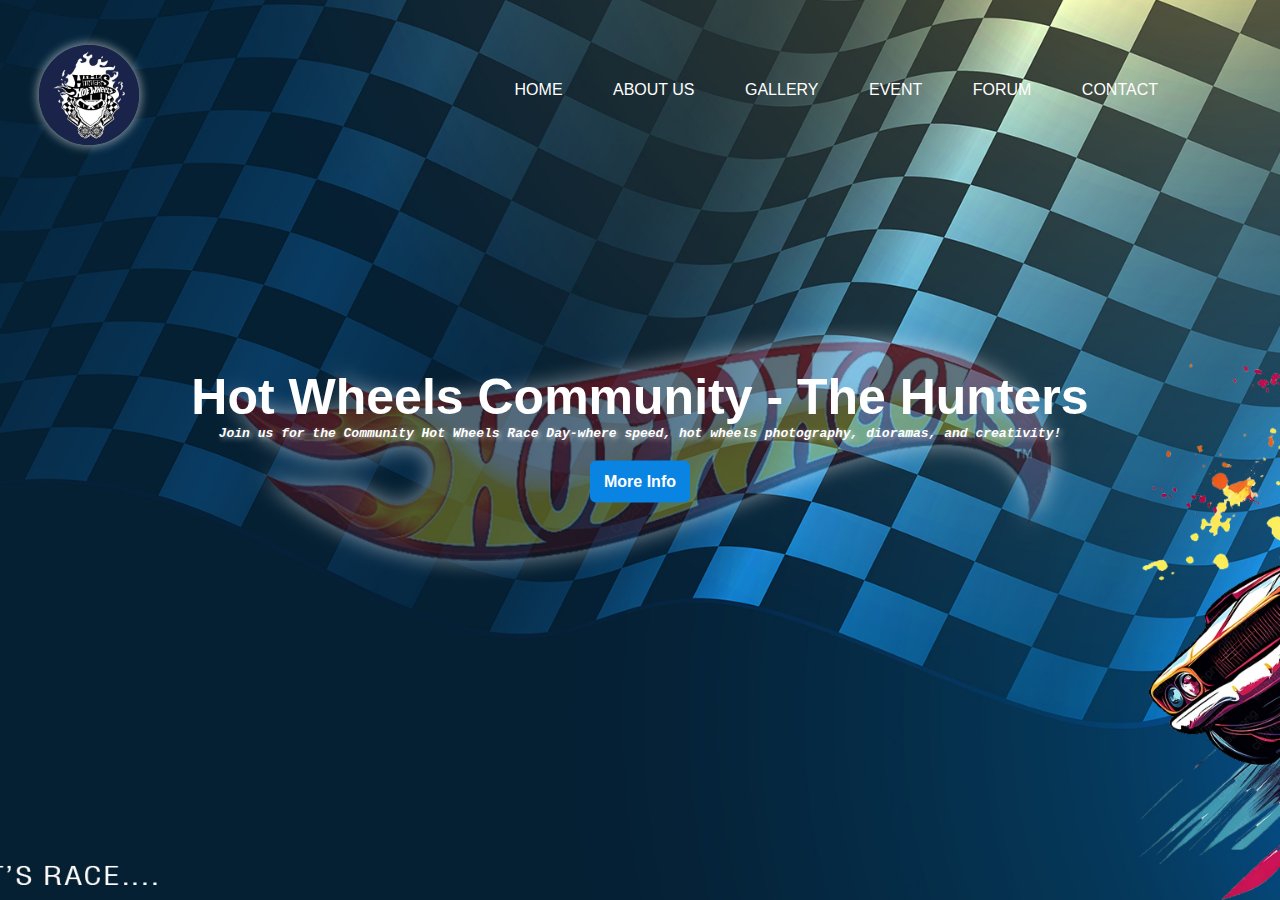
<file: index.html>
<!DOCTYPE html>
<html lang="en">

<head>
    <meta charset="UTF-8">
    <meta name="viewport" content="width=device-width, initial-scale=1.0">
    <title>TheHunters</title>
    <link rel="stylesheet" href="style.css">
</head>

<body>
    <nav>
        <div class="banner">
            <div class="navbar">
                <img class=" logo" src="./asset/logo.jpg">
                <ul>
                    <li> <a href="index.html">Home</a></li>
                    <li> <a href="about.html">About Us</a></li>
                    <li> <a href="gallery.html">Gallery</a></li>
                    <li> <a href="event.html">Event</a></li>
                    <li> <a href="forum.html">Forum</a></li>
                    <li> <a href="contact.html">Contact</a></li>
                </ul>
            </div>
            <div class="content">
                <h1>Hot Wheels Community - The Hunters</h1>
                <p>Join us for the Community Hot Wheels Race Day-where speed, hot wheels photography, dioramas, and
                    creativity!</p>
                <div>
                    <a id="myLink" href="#" onclick="goToPage()">
                        <button>More Info</button>
                    </a>
                    <script>
                        function goToPage() {
                            window.location.href = "about.html";
                        }
                    </script>

                </div>
            </div>

    </nav>
</body>

</html>
</file>
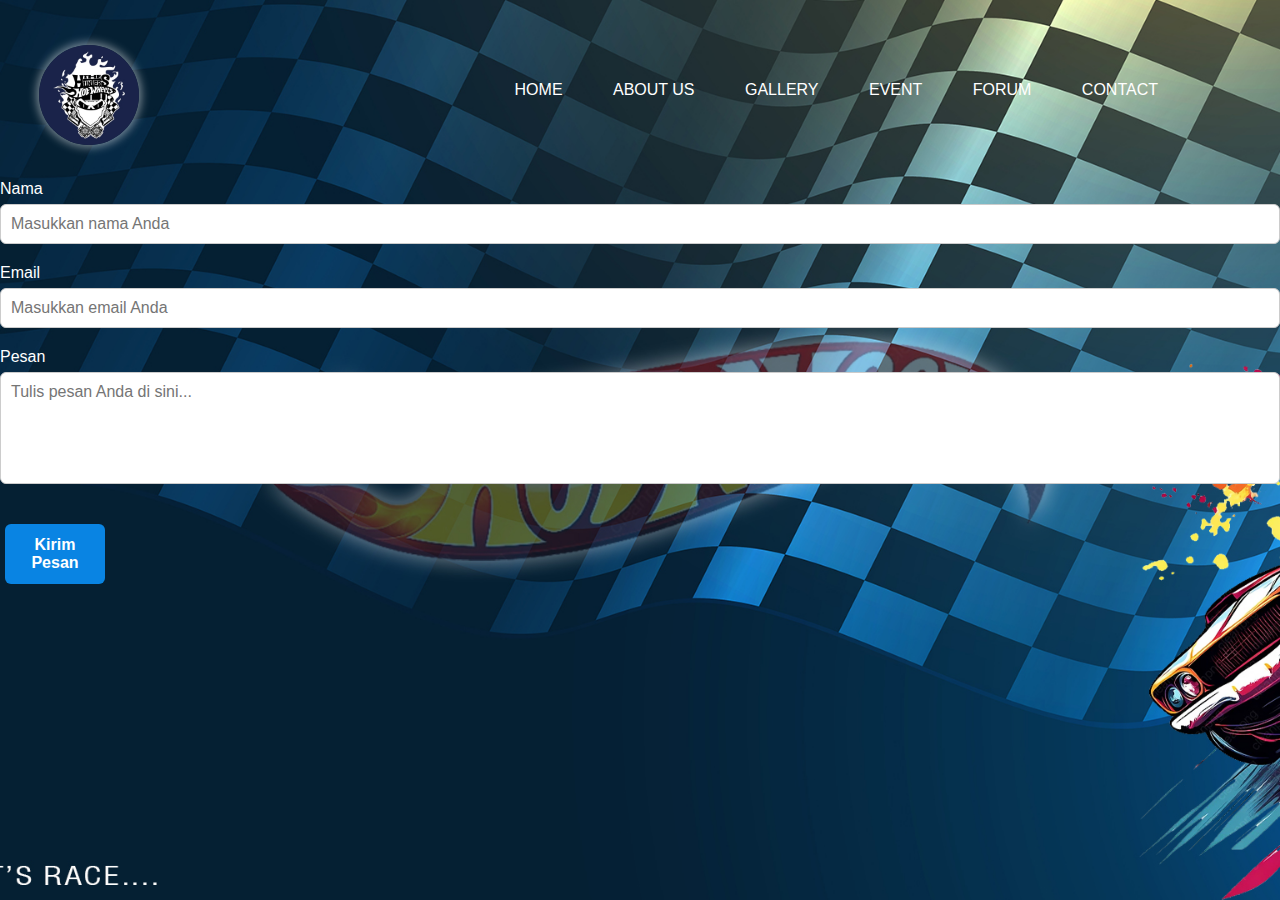
<file: contact.html>
<!DOCTYPE html>
<html lang="en">

<head>
    <meta charset="UTF-8">
    <meta name="viewport" content="width=device-width, initial-scale=1.0">
    <title>TheHunters</title>
    <link rel="stylesheet" href="style.css">
</head>

<body>
    <nav>
        <div class="banner">
            <div class="navbar">
                <img class="logo" src="./asset/logo.jpg">
                <ul>
                    <li> <a href="index.html">Home</a></li>
                    <li> <a href="about.html">About Us</a></li>
                    <li> <a href="gallery.html">Gallery</a></li>
                    <li> <a href="event.html">Event</a></li>
                    <li> <a href="forum.html">Forum</a></li>
                    <li> <a href="contact.html">Contact</a></li>
                </ul>
            </div>
            <form id="contactForm" action="https://formspree.io/f/xldnzvbb" method="POST">
                <label for="name">Nama</label>
                <input type="text" id="name" name="name" placeholder="Masukkan nama Anda" required>

                <label for="email">Email</label>
                <input type="email" id="email" name="email" placeholder="Masukkan email Anda" required>

                <label for="message">Pesan</label>
                <textarea id="message" name="message" rows="5" placeholder="Tulis pesan Anda di sini..."
                    required></textarea>

                <button type="submit">Kirim Pesan</button>
            </form>
            <p id="statusMessage" class="status"></p>
        </div>

        <script src="kontak.js"></script>

    </nav>

</body>

</html>
</file>
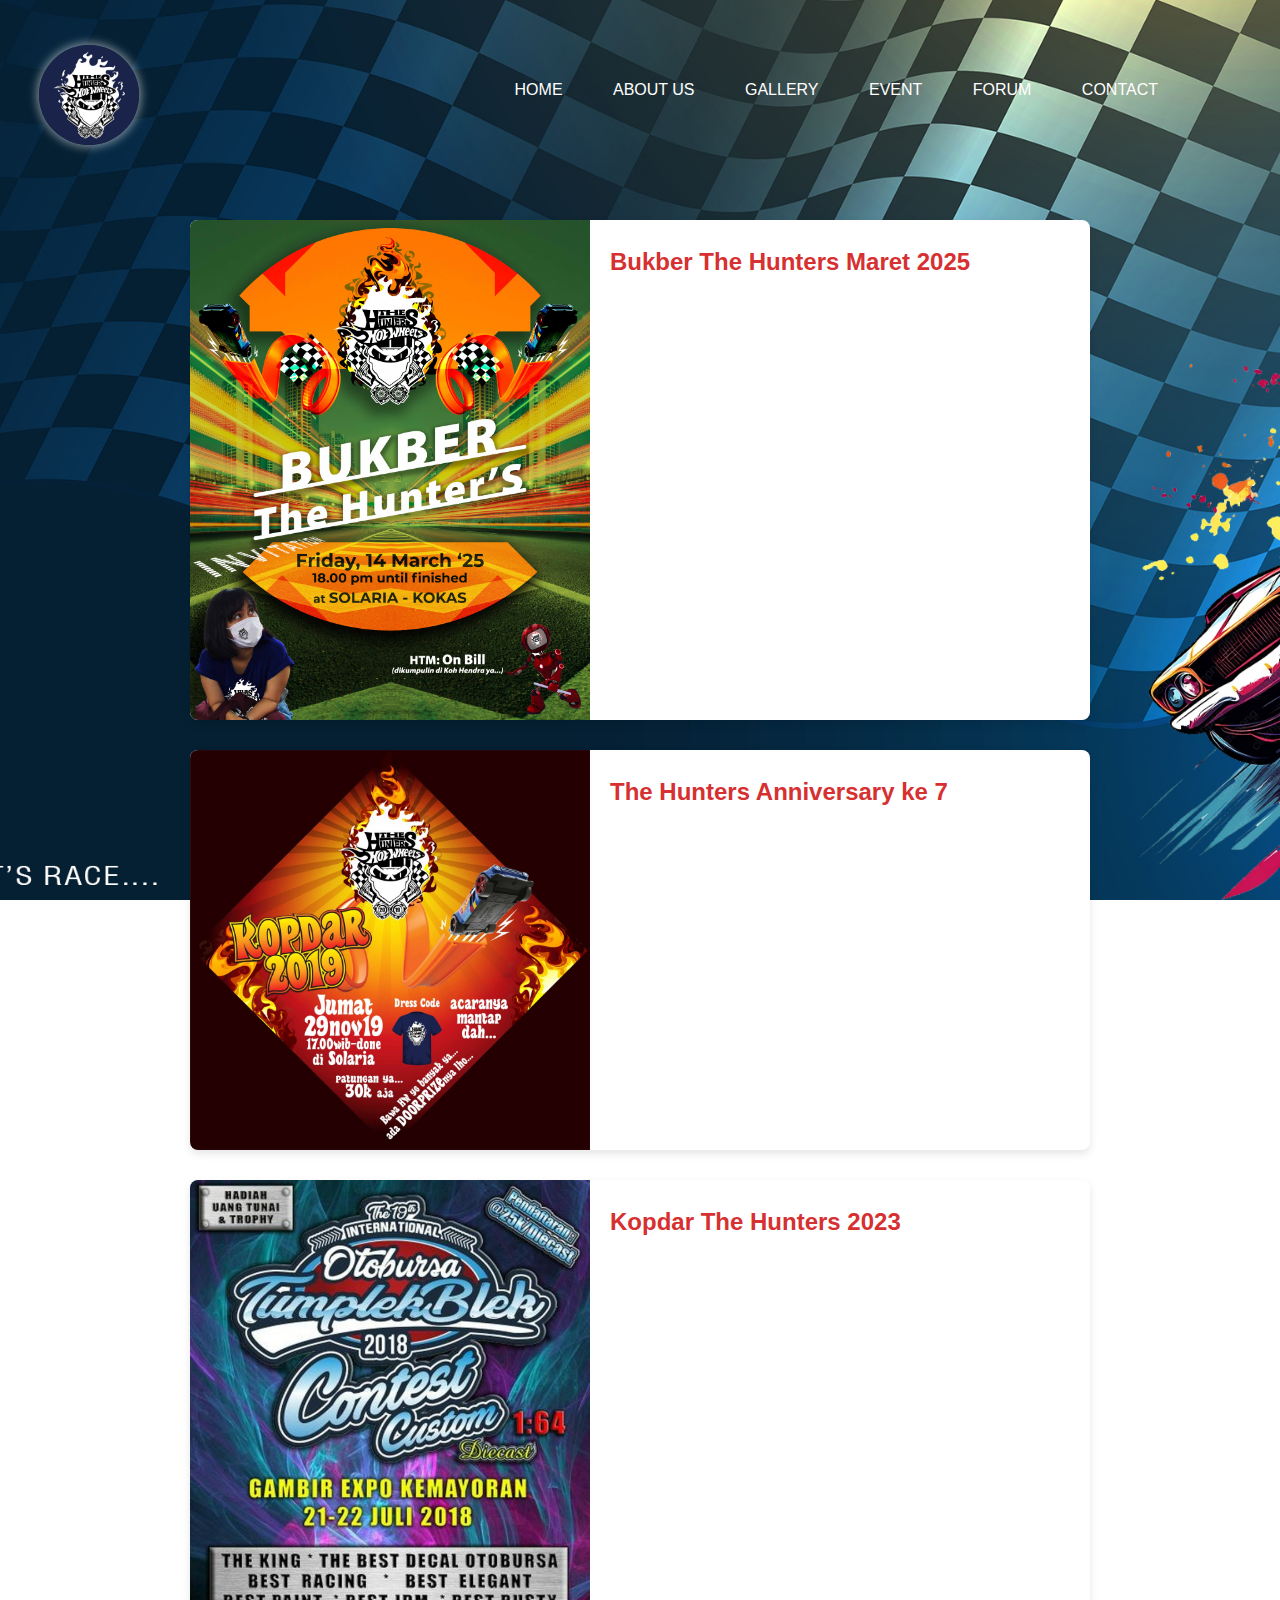
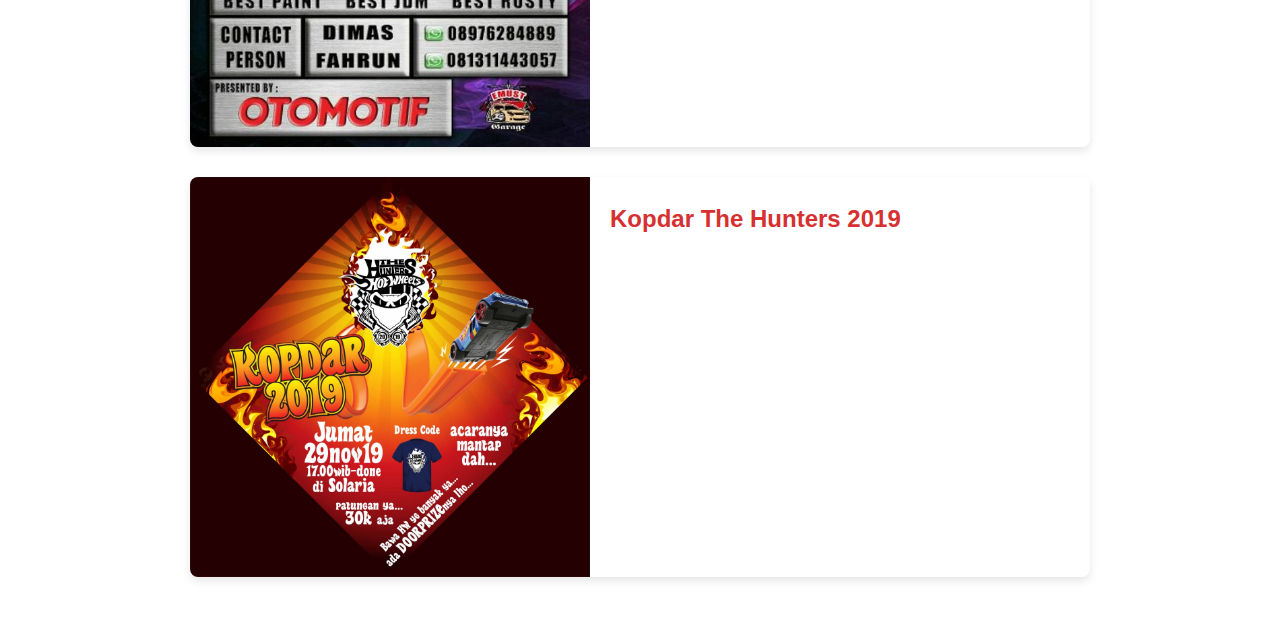
<file: event.html>
<!DOCTYPE html>
<html lang="en">

<head>
    <meta charset="UTF-8">
    <meta name="viewport" content="width=device-width, initial-scale=1.0">
    <title>TheHunters</title>
    <link rel="stylesheet" href="style.css">
</head>

<body>
    <nav>
        <div class="banner">
            <div class="navbar">
                <img class="logo" src="asset/logo.jpg">
                <ul>
                    <li> <a href="index.html">Home</a></li>
                    <li> <a href="about.html">About Us</a></li>
                    <li> <a href="gallery.html">Gallery</a></li>
                    <li> <a href="event.html">Event</a></li>
                    <li> <a href="forum.html">Forum</a></li>
                    <li> <a href="contact.html">Contact</a></li>
                </ul>
            </div>
            <section class="events container">
                <div class="event-card">
                    <img src="./asset/e-00.jpg" alt="Bukber The Hunters Maret 2025">
                    <div class="event-info">
                        <h2>Bukber The Hunters Maret 2025</h2>
                        <p><strong>Tanggal:</strong> 14 Maret 2025</p>
                        <p><strong>Lokasi:</strong> Mall Kota Kasablanka, Jakarta</p>
                        <p>Acara buka puasa bersama The Hunters, yang diadakan rutin setiap tahun dan kali ini ada di
                            Mall Kota Kasablanka</p>
                    </div>
                </div>
                <div class="event-card">
                    <img src="./asset/e-01.jpg" alt="The Hunters Anniversary ke 7">
                    <div class="event-info">
                        <h2>The Hunters Anniversary ke 7</h2>
                        <p><strong>Tanggal:</strong> 24 Agustus 2025</p>
                        <p><strong>Lokasi:</strong>Pamulang, Tangerang Selatan</p>
                        <p>Anniversary ke 7 diadakan di Pamulang-Tangerang Selatan tempat kediaman Om Cep, berbagai
                            acara menarik diantaranya Fun Race 2025 dan ramah tamah</p>
                    </div>
                </div>

                <div class="event-card">
                    <img src="./asset/e-02.jpg" alt="Kopdar The Hunters 2023">
                    <div class="event-info">
                        <h2>Kopdar The Hunters 2023</h2>
                        <p><strong>Tanggal:</strong>23 September 2023</p>
                        <p><strong>Lokasi:</strong> Summarecon - Bekasi</p>
                        <p>Kopdar diadakan di tempat kediamana Om Angga Wijaya, acara khas dari kopdar Fun Race dengan
                            masing-masing orang membawa howthweel race terbaiknya.</p>
                    </div>
                </div>

                <div class="event-card">
                    <img src="./asset/e-03.jpg" alt="Kopdar The Hunters 2019">
                    <div class="event-info">
                        <h2>Kopdar The Hunters 2019</h2>
                        <p><strong>Tanggal:</strong> 29 Nopember 2019</p>
                        <p><strong>Lokasi:</strong> Solaria</p>
                        <p>Kumpul bareng The Hunters sekalian makan di Solaria</p>
                    </div>
                </div>
            </section>

    </nav>

</body>

</html>
</file>
<file: style.css>
* {
    margin: 0;
    padding: 0;
    font-family: Arial, Helvetica, sans-serif;
    box-sizing: border-box;
}
body {
    background-image: url(asset/bg.jpg);
    background-size: cover;
    background-position: bottom;
    background-repeat: no-repeat;
    background-attachment: fixed;
    min-height: 100%;
}


nav {
    color: white;
    
}
.navbar {
    width: 90%;
    padding: 35px;
    margin: auto;
    display: flex;
    align-items: center;
    justify-content: space-between;
    
}

.logo {
    width: 100px;
    margin-top: 10px;
    margin-left: -60px;
    cursor: pointer;
    border-radius: 50%;
    box-shadow: 0px 0px 10px 2px rgba(255, 255, 255, 0.5);
}
.navbar ul li{
    list-style: none;
    display: inline-block;
    margin: 20px;
}
.navbar ul li a {
    text-decoration: none;
    text-transform: uppercase;
    color: white;
    font-weight: 600px;
    padding: 3px;
   
}
li a:hover{
    background: white;
    transition: 0.5s;
    
}
.navbar a:hover {
    color: black;
}
.content {
    width: 100%;
    position: absolute ;
    color: white;
    top: 45%;
    transform: translateY(-50%);
    text-align: center;
    
}
.content h1 {
    margin-top: 80px;
    font-size: 50px;
    font-weight: 800;
    
}

.content p {
    padding: 0;
    margin: 0;
    font-family:'Courier New', Courier, monospace;
    font-size: small;
    font-style: italic;
    font-weight: bold;
    text-shadow:2px 2px 5px rgba(255, 255, 255, 0.5);
}

button {
    width: 100px;
    padding: 10px;
    margin: 20px 5px;
    text-align: center;
    border-radius: 25px;
    color: navy;
    border: 2px;
    font-size: 13px;
    cursor: pointer;
    font-weight: 600;
}
button:hover {
    background: rgb(113, 187, 222);
    transition: 0.5s;
}
button:hover {
    color: white;
}

section {
    width: 900px;
    background-size: cover;
    background-color: transparent;
    margin: auto;
    text-align: justify;
    line-height: 1.8;
    background-repeat: no-repeat;
}


.gambar {
    width: 100px;
    height: 100px;
    border-radius: 50%;
    border-style: solid;
    
}

/* page gallery */
.gallery {
  display: grid;
  grid-template-columns: repeat(auto-fit, minmax(280px, 1fr));
  gap: 20px;
  margin-bottom: 40px;
}

.card {
  background-color: white;
  border-radius: 12px;
  overflow: hidden;
  box-shadow: 0 2px 8px rgba(0,0,0,0.1);
  transition: transform 0.3s ease;
}

.card:hover {
  transform: scale(1.02);
}

.card img {
  width: 100%;
  height: auto;
}

.caption {
  padding: 15px;
}

.caption h3 {
  margin-bottom: 8px;
  font-size: 1.1rem;
  color: #333;
}

.caption p {
  color: #666;
  font-size: 0.95rem;
}

.comments {
  max-width: 600px;
  margin: 0 auto;
}

.comments h2 {
  margin-bottom: 15px;
}

#commentInput {
  width: 100%;
  height: 100px;
  padding: 10px;
  font-size: 1rem;
  margin-bottom: 10px;
  border: 1px solid #ccc;
  border-radius: 8px;
  resize: vertical;
}

button {
  padding: 10px 20px;
  font-size: 1rem;
  background-color: #007bff;
  color: white;
  border: none;
  border-radius: 8px;
  cursor: pointer;
}

button:hover {
  background-color: #0056b3;
}

#commentList p {
  background-color: #fff;
  padding: 10px;
  margin-top: 10px;
  border-radius: 6px;
  border-left: 4px solid #007bff;
}

/* page event */
.events {
  margin: 40px auto;
}
.event-card {
  background: white;
  display: flex;
  flex-wrap: wrap;
  margin-bottom: 30px;
  border-radius: 8px;
  box-shadow: 0 4px 8px rgba(0,0,0,0.1);
  overflow: hidden;
}
.event-card img {
  width: 100%;
  max-width: 400px;
  object-fit: cover;
}
.event-info {
  padding: 20px;
  flex: 1;
}

.event-info h2 {
  color: #d63031;
  margin-bottom: 10px;
}

/* page contact */
form {
  display: flex;
  flex-direction: column;
}

label {
  margin-bottom: 6px;
  font-weight: 500;
}

input, textarea {
  padding: 10px;
  margin-bottom: 20px;
  border: 1px solid #ccc;
  border-radius: 6px;
  font-size: 16px;
  resize: none;
}

button {
  background-color: #0984e3;
  color: white;
  padding: 12px;
  border: none;
  border-radius: 6px;
  font-size: 16px;
  cursor: pointer;
}

button:hover {
  background-color: #0652dd;
}

.status {
  text-align: center;
  font-size: 14px;
  color: green;
  margin-top: 10px;
}

.chat-box {
  flex: 1;
  padding: 20px;
  overflow-y: auto;
  background-color: #f9f9f9;
}

.message {
  background: #dfe6e9;
  padding: 10px 15px;
  margin-bottom: 10px;
  border-radius: 10px;
  max-width: 75%;
  width: fit-content;
  animation: fadeIn 0.3s ease-in;
}

.message.user {
  background: #74b9ff;
  color: white;
  margin-left: auto;
}

/* page forum */
.chat-input {
  display: flex;
  padding: 15px;
  border-top: 1px solid #ccc;
  background: #fff;
}

.chat-input input {
  flex: 1;
  padding: 12px;
  border-radius: 20px;
  border: 1px solid #ccc;
  margin-right: 10px;
  font-size: 16px;
}

.chat-input button {
  background: #0984e3;
  color: white;
  border: none;
  padding: 12px 20px;
  border-radius: 20px;
  font-size: 16px;
  cursor: pointer;
}

.chat-input button:hover {
  background: #0652dd;
}

@keyframes fadeIn {
  from { opacity: 0; transform: translateY(10px); }
  to { opacity: 1; transform: translateY(0); }
}
</file>
